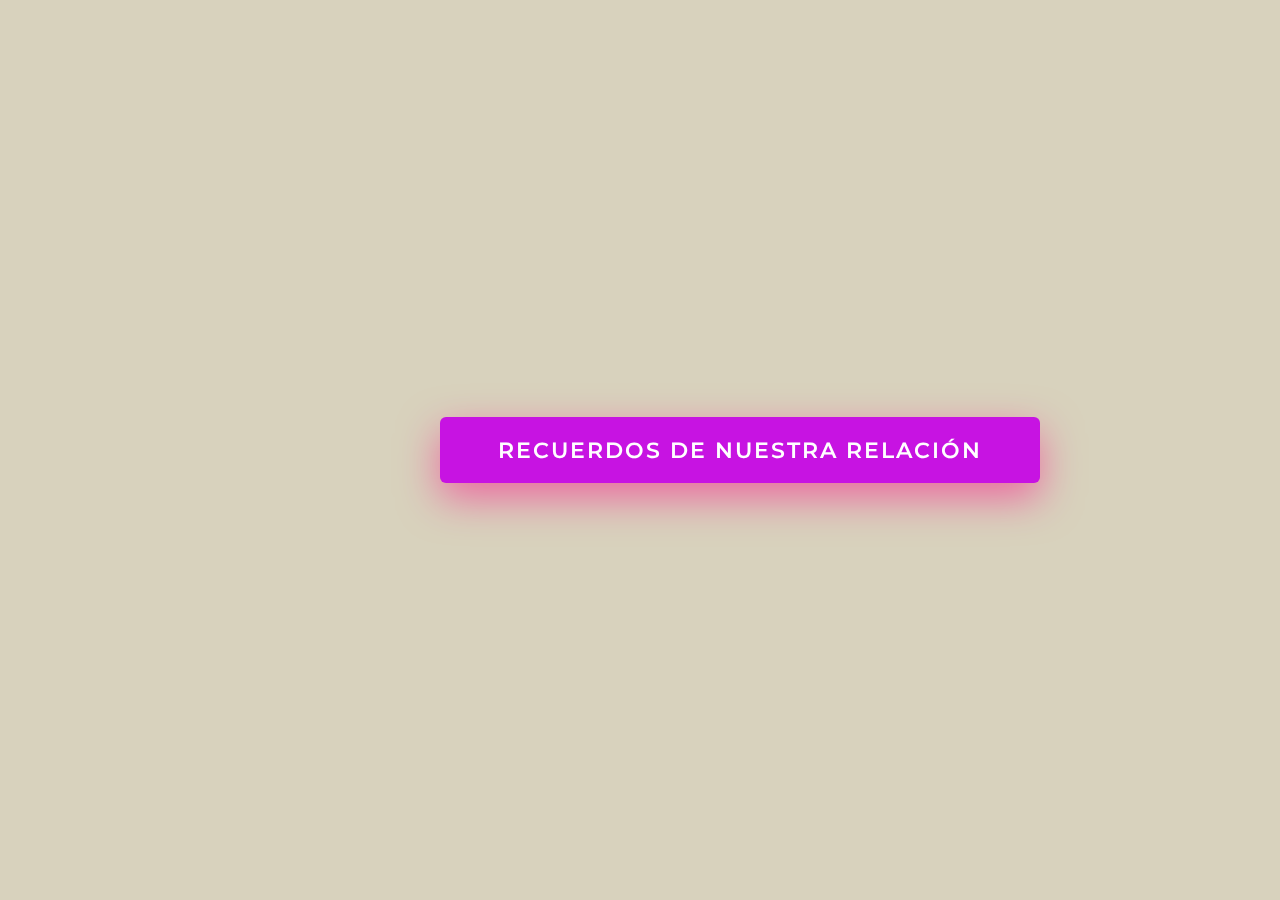
<file: index.html>
<!DOCTYPE html>
<html lang="en" >
<head>
  <meta charset="UTF-8">
  <title>dale</title>
  <link rel="stylesheet" href="./style.css">

</head>
<body>

<div class='v-align'>
  <div class='hero-btn'>
    <button class='btn'>
    RECUERDOS DE NUESTRA RELACIÓN
    </button>


    <span class='particles-circle'></span>
    <span class='particles-circle'></span>
    <span class='particles-circle'></span>
    <span class='particles-circle'></span>
    <span class='particles-circle'></span>
    <span class='particles-circle'></span>
    <span class='particles-circle'></span>
    <span class='particles-circle'></span>
    <span class='particles-circle'></span>
    <span class='particles-circle'></span>
    <span class='particles-circle'></span>
    <span class='particles-circle'></span>
    <span class='particles-circle'></span>
    <span class='particles-circle'></span>
    <span class='particles-circle'></span>
    <span class='particles-circle'></span>
    <span class='particles-circle'></span>
    <span class='particles-circle'></span>
    <span class='particles-circle'></span>
    <span class='particles-circle'></span>
    <span class='particles-circle'></span>
    <span class='particles-circle'></span>
    <span class='particles-circle'></span>
    <span class='particles-circle'></span>
    <span class='particles-circle'></span>
    <span class='particles-circle'></span>
    <span class='particles-circle'></span>
    <span class='particles-circle'></span>
    <span class='particles-circle'></span>
    <span class='particles-circle'></span>
    <span class='particles-circle'></span>
    <span class='particles-circle'></span>
    <span class='particles-circle'></span>
    <span class='particles-circle'></span>
    <span class='particles-circle'></span>
    <span class='particles-circle'></span>
    
  </div>
</div>

  <script src='https://cdnjs.cloudflare.com/ajax/libs/jquery/3.3.1/jquery.min.js'></script>
  <script  src="./script.js"></script>

</body>
</html>
</file>
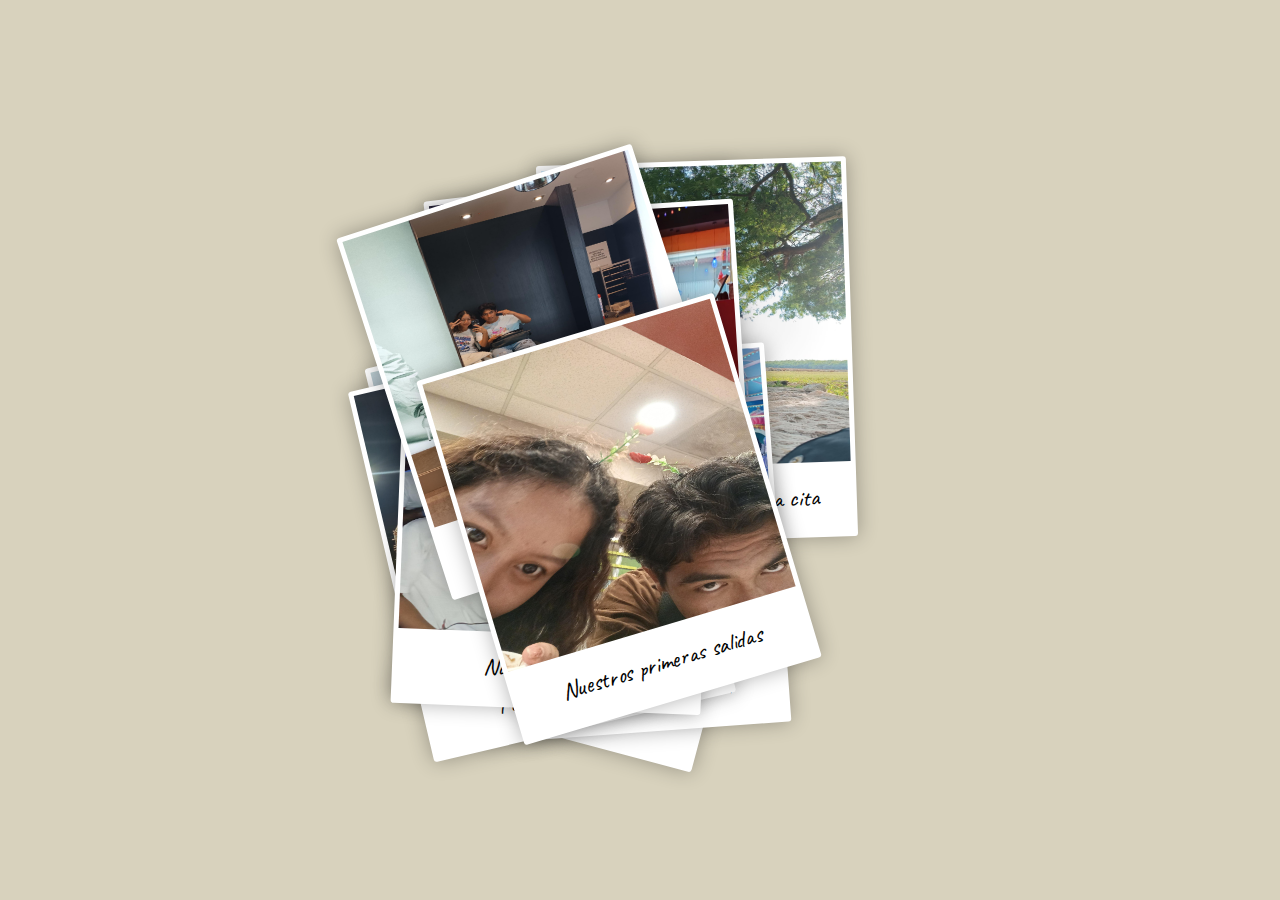
<file: galeria.html>
<!DOCTYPE html>
<html lang="en" >
<head>
  <meta charset="UTF-8">
  <title>Felices 6 meses</title>
  <link rel="stylesheet" href="./style.css">

</head>
<body>
<div class="Container">


  <div class="Picture">
    <img class="Picture-img" src="foto10.jpeg" alt="" />
    <div class="Picture-note"><span>Acuario, hay que tomar mas fotos</span></div>
  </div>
  <div class="Picture">
    <img class="Picture-img" src="foto9.jpeg" alt="" />
    <div class="Picture-note"><span>Conociendo tu cafeteria kpop</span></div>
  </div>
  <div class="Picture">
    <img class="Picture-img" src="foto8.jpeg" alt="" />
    <div class="Picture-note"><span>Nuestro picnic y primera cita</span></div>
  </div>
  <div class="Picture">
    <img class="Picture-img" src="foto7.jpeg" alt="" />
    <div class="Picture-note"><span>Comiendo una quesabirria</span></div>
  </div>
  <div class="Picture">
    <img class="Picture-img" src="foto6.jpeg" alt="" />
    <div class="Picture-note"><span>Feria donde mori y revivi</span></div>
  </div>
  <div class="Picture">
    <img class="Picture-img" src="foto5.jpeg" alt="" />
    <div class="Picture-note"><span>Foto pareja sjknfkjs</span></div>
  </div>
  <div class="Picture">
    <img class="Picture-img" src="foto4.jpeg" alt="" />
    <div class="Picture-note"><span>Tu cumpleaños numero 21</span></div>
  </div>
  <div class="Picture">
    <img class="Picture-img" src="foto3.jpeg" alt="" />
    <div class="Picture-note"><span>Nuestro besoooo</span></div>
  </div>
  <div class="Picture">
    <img class="Picture-img" src="foto2.jpeg" alt="" />
    <div class="Picture-note"><span>No compramos nada pero me gusta esa foto sjsjs</span></div>
  </div>
  <div class="Picture">
    <img class="Picture-img" src="foto1.jpeg" alt="" />
    <div class="Picture-note"><span>Nuestros primeras salidas</span></div>
  </div>
</div>

  <script  src="./script.js"></script>

</body>
</html>
</file>
<file: style.css>
@import url("https://fonts.googleapis.com/css2?family=Caveat");
@import url("https://fonts.googleapis.com/css?family=Montserrat:400, 600");

.Container {
  position: absolute;
  top: 50%;
  left: 50%;
}

.Picture {
  display: inline-block;
  position: absolute;
  top: 0;
  left: 0;
  border: 5px solid #fff;
  border-radius: 3px;
  background: #fff;
  box-shadow: 0 0 20px rgba(0, 0, 0, 0.3);
  transform: translate(-50%, -50%);
  user-select: none;
  cursor: pointer;
}

.Picture-img {
  display: block;
  width: 300px;
  height: 300px;
  pointer-events: none;
}

.Picture-note {
  display: flex;
  align-items: center;
  justify-content: center;
  width: 300px;
  height: 70px;
  padding: 12px 24px;
  font-size: 1.5rem;
  text-align: center;
}

.Network {
  display: inline-block;
  padding: 0 5px;
}

.Network img {
  width: 1.5rem;
  aspect-ratio: 1 / 1;
  vertical-align: middle;
}

/* --------------------- */
/* Other styles          */
/* --------------------- */

* {
  box-sizing: border-box;
}

body {
  margin: 0;
  font-family: 'Caveat', serif;
  overflow: hidden;
}

.Me {
  position: fixed;
  z-index: 15;
  bottom: 20px;
  left: 50%;
  color: #111;
  transform: translateX(-50%);
  font-weight: 700;
  text-align: center;
  opacity: 0.7;
}




.hero-btn {
  position: relative;
  width: 400px;
  margin: auto;
  height: 66px;
}
.hero-btn .btn {
  background-color: #c713e2; /* Nuevo color de fondo */
 
  border: none;
  outline: none;
  text-decoration: none;
  text-transform: uppercase;
  color: #fff;
  display: inline-block;
  width: 600px;
  height: 66px;
  text-align: center;
  line-height: 66px;
  font-size: 22px;
  font-family: "Montserrat", sans-serif;
  font-weight: 600;
  letter-spacing: 2px;
  -moz-border-radius: 6px;
  -webkit-border-radius: 6px;
  border-radius: 6px;
  white-space: nowrap;
  text-overflow: ellipsis;
  -moz-user-select: -moz-none;
  -ms-user-select: none;
  -webkit-user-select: none;
  user-select: none;
  -moz-appearance: none;
  cursor: pointer;
  -webkit-appearance: none;
  -moz-box-shadow: 0 15px 40px rgba(255, 0, 131, 0.5);
  -webkit-box-shadow: 0 15px 40px rgba(255, 0, 131, 0.5);
  box-shadow: 0 15px 40px rgba(255, 0, 131, 0.5);
  -moz-transform: perspective(600px) rotateX(0deg) scale(1);
  -ms-transform: perspective(600px) rotateX(0deg) scale(1);
  -webkit-transform: perspective(600px) rotateX(0deg) scale(1);
  transform: perspective(600px) rotateX(0deg) scale(1);
  -moz-transition: all 0.2s linear;
  -o-transition: all 0.2s linear;
  -webkit-transition: all 0.2s linear;
  transition: all 0.2s linear;
}
.hero-btn .btn:hover {
  background-color: #e473b5; 
  -moz-box-shadow: 0 20px 40px rgba(255, 0, 131, 0.5);
  -webkit-box-shadow: 0 20px 40px rgba(255, 0, 131, 0.5);
  box-shadow: 0 20px 40px rgba(76, 175, 80, 0.5); 
}
.hero-btn .btn:active {
  -moz-transform: perspective(600px) rotateX(15deg) scale(0.9);
  -ms-transform: perspective(600px) rotateX(15deg) scale(0.9);
  -webkit-transform: perspective(600px) rotateX(15deg) scale(0.9);
  transform: perspective(600px) rotateX(15deg) scale(0.9);
  font-size: 21px;
  -moz-box-shadow: 0 20px 40px rgba(255, 0, 131, 0.5);
  -webkit-box-shadow: 0 20px 40px rgba(255, 0, 131, 0.5);
  box-shadow: 0 20px 40px rgba(255, 0, 131, 0.5);
}
.active .hero-btn .btn:active {
  -moz-transform: perspective(600px) rotateX(0deg) scale(1);
  -ms-transform: perspective(600px) rotateX(0deg) scale(1);
  -webkit-transform: perspective(600px) rotateX(0deg) scale(1);
  transform: perspective(600px) rotateX(0deg) scale(1);
  font-size: 22px;
  -moz-box-shadow: 0 15px 40px rgba(255, 0, 131, 0.5);
  -webkit-box-shadow: 0 15px 40px rgba(255, 0, 131, 0.5);
  box-shadow: 0 15px 40px rgba(255, 0, 131, 0.5);
}
.hero-btn .particles-circle {
  position: absolute;
  background-color: #eb2c75;
  width: 30px;
  height: 30px;
  top: 10px;
  left: 50%;
  margin-left: -15px;
  z-index: -1;
  -moz-border-radius: 50%;
  -webkit-border-radius: 50%;
  border-radius: 50%;
  -moz-transform: scale(0);
  -ms-transform: scale(0);
  -webkit-transform: scale(0);
  transform: scale(0);
  visibility: hidden;
}
.hero-btn .particles-circle:nth-of-type(odd) {
  border: solid 2px #d82981;
  background-color: transparent;
}
@keyframes particles-1 {
  from {
    transform: scale(1);
    visibility: visible;
  }
  to {
    left: 47px;
    top: -108px;
    transform: scale(0);
    visibility: hidden;
  }
}
.active .hero-btn .particles-circle:nth-of-type(1) {
  animation: particles-1 1.5s 0.025s;
}
@keyframes particles-2 {
  from {
    transform: scale(1);
    visibility: visible;
  }
  to {
    left: -115px;
    top: -100px;
    transform: scale(0);
    visibility: hidden;
  }
}
.active .hero-btn .particles-circle:nth-of-type(2) {
  animation: particles-2 1.5s 0.05s;
}
@keyframes particles-3 {
  from {
    transform: scale(1);
    visibility: visible;
  }
  to {
    left: 228px;
    top: 148px;
    transform: scale(0);
    visibility: hidden;
  }
}
.active .hero-btn .particles-circle:nth-of-type(3) {
  animation: particles-3 1.5s 0.075s;
}
@keyframes particles-4 {
  from {
    transform: scale(1);
    visibility: visible;
  }
  to {
    left: 17px;
    top: 226px;
    transform: scale(0);
    visibility: hidden;
  }
}
.active .hero-btn .particles-circle:nth-of-type(4) {
  animation: particles-4 1.5s 0.1s;
}
@keyframes particles-5 {
  from {
    transform: scale(1);
    visibility: visible;
  }
  to {
    left: -222px;
    top: 217px;
    transform: scale(0);
    visibility: hidden;
  }
}
.active .hero-btn .particles-circle:nth-of-type(5) {
  animation: particles-5 1.5s 0.125s;
}
@keyframes particles-6 {
  from {
    transform: scale(1);
    visibility: visible;
  }
  to {
    left: 36px;
    top: 214px;
    transform: scale(0);
    visibility: hidden;
  }
}
.active .hero-btn .particles-circle:nth-of-type(6) {
  animation: particles-6 1.5s 0.15s;
}
@keyframes particles-7 {
  from {
    transform: scale(1);
    visibility: visible;
  }
  to {
    left: -221px;
    top: -158px;
    transform: scale(0);
    visibility: hidden;
  }
}
.active .hero-btn .particles-circle:nth-of-type(7) {
  animation: particles-7 1.5s 0.175s;
}
@keyframes particles-8 {
  from {
    transform: scale(1);
    visibility: visible;
  }
  to {
    left: 38px;
    top: 147px;
    transform: scale(0);
    visibility: hidden;
  }
}
.active .hero-btn .particles-circle:nth-of-type(8) {
  animation: particles-8 1.5s 0.2s;
}
@keyframes particles-9 {
  from {
    transform: scale(1);
    visibility: visible;
  }
  to {
    left: -218px;
    top: -10px;
    transform: scale(0);
    visibility: hidden;
  }
}
.active .hero-btn .particles-circle:nth-of-type(9) {
  animation: particles-9 1.5s 0.225s;
}
@keyframes particles-10 {
  from {
    transform: scale(1);
    visibility: visible;
  }
  to {
    left: 22px;
    top: -53px;
    transform: scale(0);
    visibility: hidden;
  }
}
.active .hero-btn .particles-circle:nth-of-type(10) {
  animation: particles-10 1.5s 0.25s;
}
@keyframes particles-11 {
  from {
    transform: scale(1);
    visibility: visible;
  }
  to {
    left: 120px;
    top: -60px;
    transform: scale(0);
    visibility: hidden;
  }
}
.active .hero-btn .particles-circle:nth-of-type(11) {
  animation: particles-11 1.5s 0.275s;
}
@keyframes particles-12 {
  from {
    transform: scale(1);
    visibility: visible;
  }
  to {
    left: -15px;
    top: 9px;
    transform: scale(0);
    visibility: hidden;
  }
}
.active .hero-btn .particles-circle:nth-of-type(12) {
  animation: particles-12 1.5s 0.3s;
}
@keyframes particles-13 {
  from {
    transform: scale(1);
    visibility: visible;
  }
  to {
    left: 114px;
    top: -198px;
    transform: scale(0);
    visibility: hidden;
  }
}
.active .hero-btn .particles-circle:nth-of-type(13) {
  animation: particles-13 1.5s 0.325s;
}
@keyframes particles-14 {
  from {
    transform: scale(1);
    visibility: visible;
  }
  to {
    left: -212px;
    top: -34px;
    transform: scale(0);
    visibility: hidden;
  }
}
.active .hero-btn .particles-circle:nth-of-type(14) {
  animation: particles-14 1.5s 0.35s;
}
@keyframes particles-15 {
  from {
    transform: scale(1);
    visibility: visible;
  }
  to {
    left: 183px;
    top: -14px;
    transform: scale(0);
    visibility: hidden;
  }
}
.active .hero-btn .particles-circle:nth-of-type(15) {
  animation: particles-15 1.5s 0.375s;
}
@keyframes particles-16 {
  from {
    transform: scale(1);
    visibility: visible;
  }
  to {
    left: 150px;
    top: 146px;
    transform: scale(0);
    visibility: hidden;
  }
}
.active .hero-btn .particles-circle:nth-of-type(16) {
  animation: particles-16 1.5s 0.4s;
}
@keyframes particles-17 {
  from {
    transform: scale(1);
    visibility: visible;
  }
  to {
    left: 102px;
    top: 128px;
    transform: scale(0);
    visibility: hidden;
  }
}
.active .hero-btn .particles-circle:nth-of-type(17) {
  animation: particles-17 1.5s 0.425s;
}
@keyframes particles-18 {
  from {
    transform: scale(1);
    visibility: visible;
  }
  to {
    left: -157px;
    top: 134px;
    transform: scale(0);
    visibility: hidden;
  }
}
.active .hero-btn .particles-circle:nth-of-type(18) {
  animation: particles-18 1.5s 0.45s;
}
@keyframes particles-19 {
  from {
    transform: scale(1);
    visibility: visible;
  }
  to {
    left: 244px;
    top: 10px;
    transform: scale(0);
    visibility: hidden;
  }
}
.active .hero-btn .particles-circle:nth-of-type(19) {
  animation: particles-19 1.5s 0.475s;
}
@keyframes particles-20 {
  from {
    transform: scale(1);
    visibility: visible;
  }
  to {
    left: -11px;
    top: 138px;
    transform: scale(0);
    visibility: hidden;
  }
}
.active .hero-btn .particles-circle:nth-of-type(20) {
  animation: particles-20 1.5s 0.5s;
}
@keyframes particles-21 {
  from {
    transform: scale(1);
    visibility: visible;
  }
  to {
    left: 175px;
    top: -248px;
    transform: scale(0);
    visibility: hidden;
  }
}
.active .hero-btn .particles-circle:nth-of-type(21) {
  animation: particles-21 1.5s 0.525s;
}
@keyframes particles-22 {
  from {
    transform: scale(1);
    visibility: visible;
  }
  to {
    left: 116px;
    top: 96px;
    transform: scale(0);
    visibility: hidden;
  }
}
.active .hero-btn .particles-circle:nth-of-type(22) {
  animation: particles-22 1.5s 0.55s;
}
@keyframes particles-23 {
  from {
    transform: scale(1);
    visibility: visible;
  }
  to {
    left: 65px;
    top: -162px;
    transform: scale(0);
    visibility: hidden;
  }
}
.active .hero-btn .particles-circle:nth-of-type(23) {
  animation: particles-23 1.5s 0.575s;
}
@keyframes particles-24 {
  from {
    transform: scale(1);
    visibility: visible;
  }
  to {
    left: 137px;
    top: 133px;
    transform: scale(0);
    visibility: hidden;
  }
}
.active .hero-btn .particles-circle:nth-of-type(24) {
  animation: particles-24 1.5s 0.6s;
}
@keyframes particles-25 {
  from {
    transform: scale(1);
    visibility: visible;
  }
  to {
    left: -35px;
    top: -226px;
    transform: scale(0);
    visibility: hidden;
  }
}
.active .hero-btn .particles-circle:nth-of-type(25) {
  animation: particles-25 1.5s 0.625s;
}
@keyframes particles-26 {
  from {
    transform: scale(1);
    visibility: visible;
  }
  to {
    left: -8px;
    top: -224px;
    transform: scale(0);
    visibility: hidden;
  }
}
.active .hero-btn .particles-circle:nth-of-type(26) {
  animation: particles-26 1.5s 0.65s;
}
@keyframes particles-27 {
  from {
    transform: scale(1);
    visibility: visible;
  }
  to {
    left: -247px;
    top: 228px;
    transform: scale(0);
    visibility: hidden;
  }
}
.active .hero-btn .particles-circle:nth-of-type(27) {
  animation: particles-27 1.5s 0.675s;
}
@keyframes particles-28 {
  from {
    transform: scale(1);
    visibility: visible;
  }
  to {
    left: 209px;
    top: 43px;
    transform: scale(0);
    visibility: hidden;
  }
}
.active .hero-btn .particles-circle:nth-of-type(28) {
  animation: particles-28 1.5s 0.7s;
}
@keyframes particles-29 {
  from {
    transform: scale(1);
    visibility: visible;
  }
  to {
    left: -6px;
    top: 183px;
    transform: scale(0);
    visibility: hidden;
  }
}
.active .hero-btn .particles-circle:nth-of-type(29) {
  animation: particles-29 1.5s 0.725s;
}
@keyframes particles-30 {
  from {
    transform: scale(1);
    visibility: visible;
  }
  to {
    left: -61px;
    top: -104px;
    transform: scale(0);
    visibility: hidden;
  }
}
.active .hero-btn .particles-circle:nth-of-type(30) {
  animation: particles-30 1.5s 0.75s;
}
@keyframes particles-31 {
  from {
    transform: scale(1);
    visibility: visible;
  }
  to {
    left: 62px;
    top: -106px;
    transform: scale(0);
    visibility: hidden;
  }
}
.active .hero-btn .particles-circle:nth-of-type(31) {
  animation: particles-31 1.5s 0.775s;
}
@keyframes particles-32 {
  from {
    transform: scale(1);
    visibility: visible;
  }
  to {
    left: -95px;
    top: 125px;
    transform: scale(0);
    visibility: hidden;
  }
}
.active .hero-btn .particles-circle:nth-of-type(32) {
  animation: particles-32 1.5s 0.8s;
}
@keyframes particles-33 {
  from {
    transform: scale(1);
    visibility: visible;
  }
  to {
    left: 160px;
    top: 206px;
    transform: scale(0);
    visibility: hidden;
  }
}
.active .hero-btn .particles-circle:nth-of-type(33) {
  animation: particles-33 1.5s 0.825s;
}
@keyframes particles-34 {
  from {
    transform: scale(1);
    visibility: visible;
  }
  to {
    left: -188px;
    top: 143px;
    transform: scale(0);
    visibility: hidden;
  }
}
.active .hero-btn .particles-circle:nth-of-type(34) {
  animation: particles-34 1.5s 0.85s;
}
@keyframes particles-35 {
  from {
    transform: scale(1);
    visibility: visible;
  }
  to {
    left: 4px;
    top: -94px;
    transform: scale(0);
    visibility: hidden;
  }
}
.active .hero-btn .particles-circle:nth-of-type(35) {
  animation: particles-35 1.5s 0.875s;
}

@keyframes particles-36 {
  from {
    transform: scale(1);
    visibility: visible;
  }
  to {
    left: 4px;
    top: -94px;
    transform: scale(0);
    visibility: hidden;
  }
}
.active .hero-btn .particles-circle:nth-of-type(36) {
  animation: particles-36 1.5s 0.975s;
}

.v-align {
  position: absolute;
  text-align: center;
  left: 0;
  width: 100%;
  max-height: 90vh;
  top: 50%;
  -moz-transform: translateY(-50%);
  -ms-transform: translateY(-50%);
  -webkit-transform: translateY(-50%);
  transform: translateY(-50%);
}

.wrap__sparks {
  transform: translateZ(-100px);
}

* {
  -moz-box-sizing: border-box;
  -webkit-box-sizing: border-box;
  box-sizing: border-box;
}

html,
body {
  min-height: 100%;
}

body {
  background: #d8d2bd;
  height: 100vh;
  position: relative;
}

h1 {
  font-size: 24px;
  display: block;
  text-align: center;
  color: #6a11cb;
  font-weight: 500;
}

.made-with-love {
  position: fixed;
  left: 0;
  width: 100%;
  bottom: 10px;
  text-align: center;
  font-size: 10px;
  z-index: 9999;
  font-family: arial;
  color: #c74f2b;
  font-weight: 600;
}
.made-with-love i {
  font-style: normal;
  font-size: 14px;
  position: relative;
  top: 2px;
}
.made-with-love a {
  color: #c74f2b;
  text-decoration: none;
}
.made-with-love a:hover {
  text-decoration: underline;
}
.made-with-love .dribble img {
  max-width: 100%;
  width: 26px;
  position: relative;
  top: -2px;
  vertical-align: middle;
}

.ocultar {
  display: none;
}
#textoAmor {
  font-size: 60px; /* Tamaño del texto aumentado */
  position: absolute;
  top: -300px; /* Ajuste de la posición superior */
  left: 50%;
  transform: translateX(-50%);
  color: #c54384;
  text-decoration: none;
  font-family: "Montserrat", sans-serif;
}

#textoAmor::after {
  content: ' ♥'; /* Agregamos el corazón después del texto */
  color: red; /* Cambiamos el color del corazón, puedes ajustarlo según tu preferencia */
}
</file>
